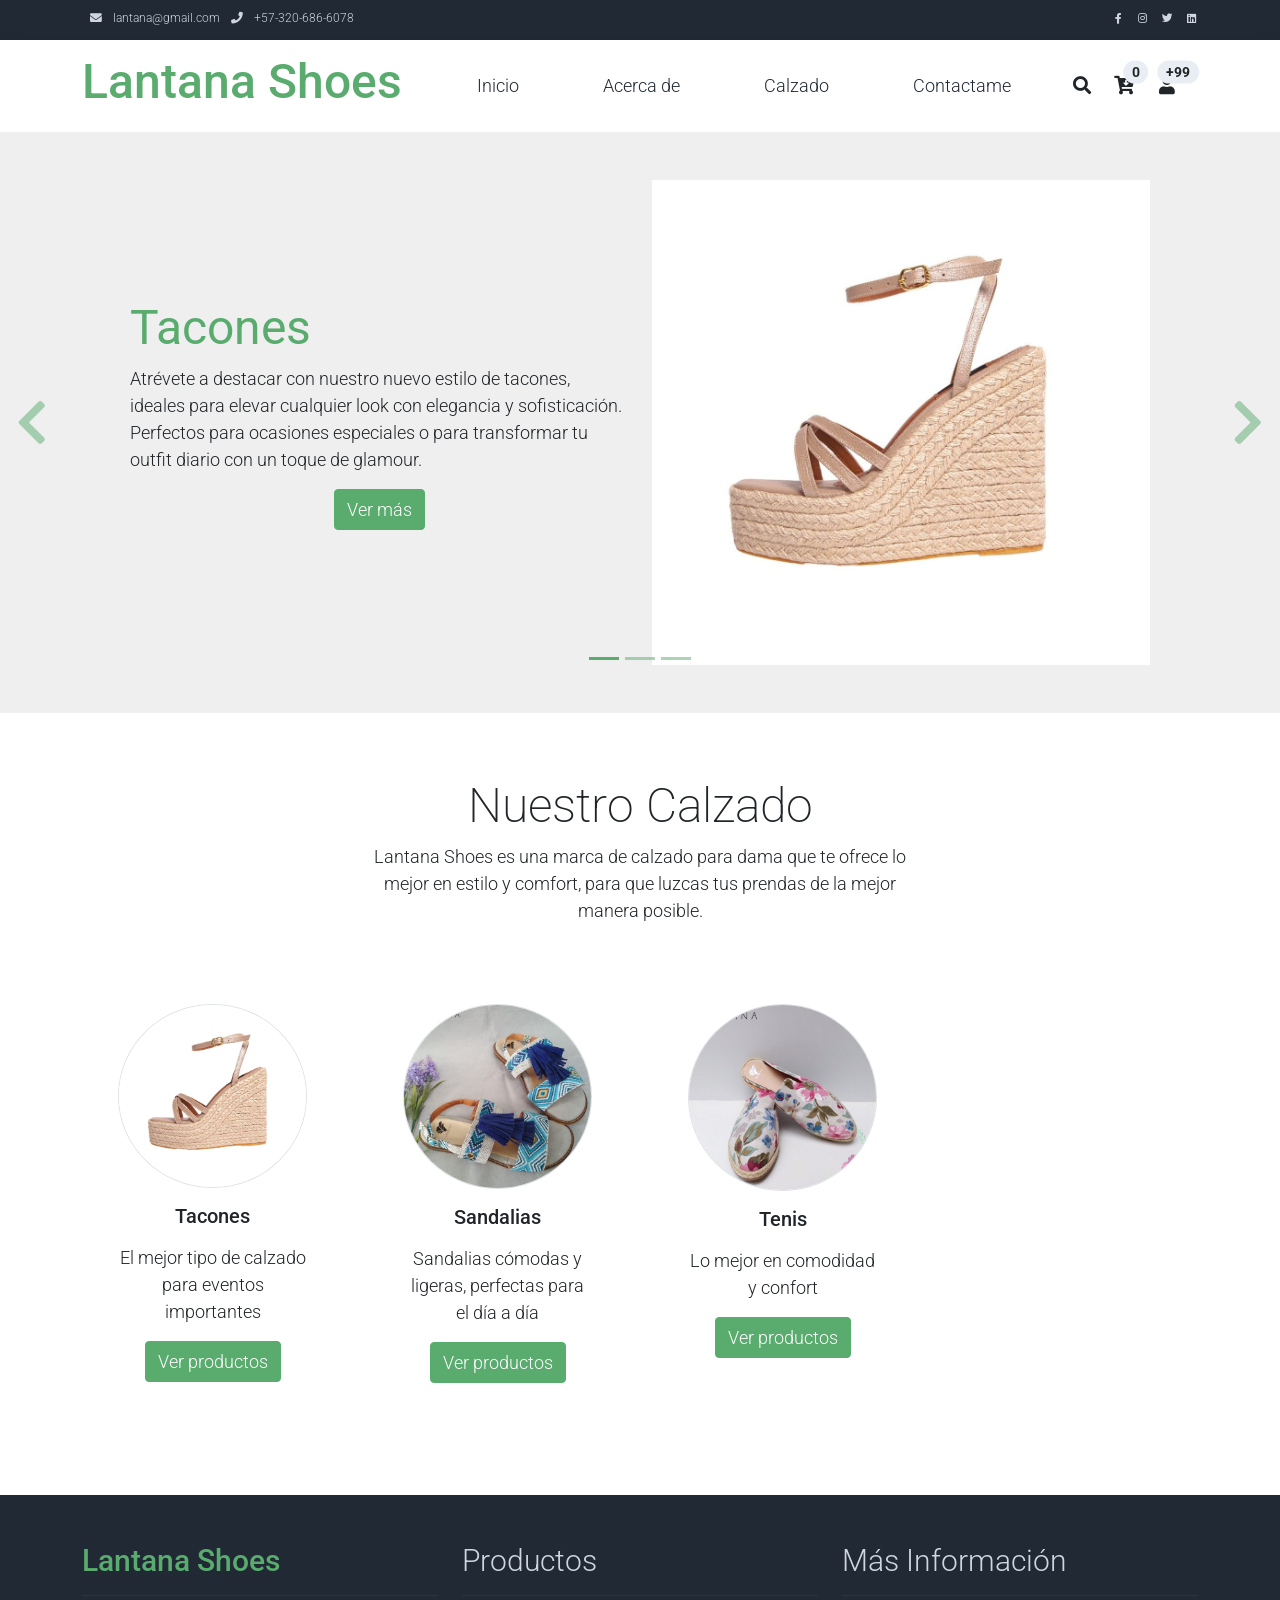
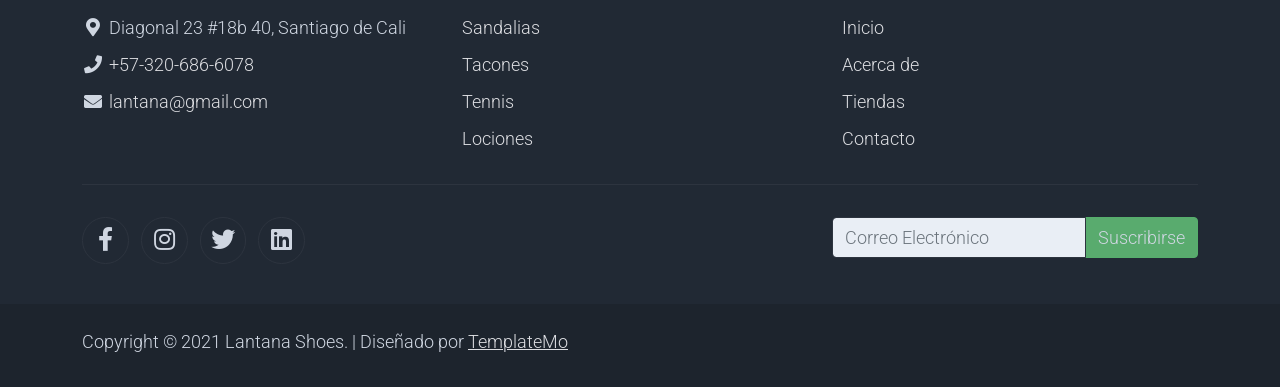
<file: index.html>
<!DOCTYPE html>
<html lang="es">
<head>
    <meta name="viewport" content="width=device-width, initial-scale=1.0">
    <meta charset="UTF-8">
    <title>Lantana Shoes</title>

    <link rel="apple-touch-icon" href="img/apple-icon.png">
    <link rel="shortcut icon" type="image/x-icon" href="img/favicon.ico">

    <link rel="stylesheet" href="css/bootstrap.min.css">
    <link rel="stylesheet" href="css/templatemo.css">
    <link rel="stylesheet" href="css/custom.css">

    <!-- Load fonts style after rendering the layout styles -->
    <link rel="stylesheet" href="https://fonts.googleapis.com/css2?family=Roboto:wght@100;200;300;400;500;700;900&display=swap">
    <link rel="stylesheet" href="css/fontawesome.min.css">

    <script src="db-simulacion/datos.js"></script>
    <script src="db-simulacion/funciones.js"></script>
</head>

<body>

    <div id="header"></div>



    <!-- Start Banner Hero -->
    <div id="template-mo-zay-hero-carousel" class="carousel slide" data-bs-ride="carousel">
        <ol class="carousel-indicators">    
            <!-- Los indicadores se agregarán aquí dinámicamente -->
            <!--<li data-bs-target="#template-mo-zay-hero-carousel" data-bs-slide-to="0" class="active"></li>-->
        </ol>
        <div class="carousel-inner">  
            <!-- Los banners se agregarán aquí dinámicamente -->
        </div>
        <a class="carousel-control-prev text-decoration-none w-auto ps-3" href="#template-mo-zay-hero-carousel" role="button" data-bs-slide="prev">
            <i class="fas fa-chevron-left"></i>
        </a>
        <a class="carousel-control-next text-decoration-none w-auto pe-3" href="#template-mo-zay-hero-carousel" role="button" data-bs-slide="next">
            <i class="fas fa-chevron-right"></i>
        </a>
    </div>
    <script>
        const banner = obtenerBanners();
        banner.forEach( (banner, index) => {
            const carouselItem = document.querySelector('.carousel-inner');
            const item = document.createElement('div');
            item.className = 'carousel-item';
            if( index == 0) {
                item.classList.add('active');
            }
            item.innerHTML = `
                <div class="container">
                    <div class="row p-5">
                        <div class="mx-auto col-md-8 col-lg-6 order-lg-last">
                            <img class="img-fluid" src="${banner.imagen}" alt="">
                        </div>
                        <div class="col-lg-6 mb-0 d-flex align-items-center">
                            <div class="text-align-left align-self-center">
                                <h1 class="h1 text-success"><b>${banner.titulo}</b></h1>
                                <h3 class="h2">${banner.subtitulo}</h3>
                                <p>${banner.descripcion}</p>
                                <p class="text-center">
                                    <a class="btn btn-success" href="">Ver más</a>
                                </p>
                            </div>
                        </div>
                    </div>
                </div>
            `;
            carouselItem.appendChild(item);

            //Agregar indicadores al carrusel
            const indicators = document.querySelector('.carousel-indicators');
            const indicator = document.createElement('li');
            indicator.setAttribute('data-bs-target', '#template-mo-zay-hero-carousel');
            indicator.setAttribute('data-bs-slide-to', index);
            if (index === 0) {
                indicator.classList.add('active');
            }
            indicators.appendChild(indicator);
        });
    </script>
    <!-- End Banner Hero -->

 
     <!-- Start Categories of The Month -->
    <section class="container py-5">
        <div class="row text-center pt-3">
            <div class="col-lg-6 m-auto">
                <h1 class="h1">Nuestro Calzado</h1>
                <p>
                    Lantana Shoes es una marca de calzado para dama que te ofrece lo mejor
                    en estilo y comfort, para que luzcas tus prendas de la mejor manera posible.
                </p>
            </div>
        </div>
        
        <div class="row" id="categorias"> </div>
    </section>

    <script>
        const categorias = obtenerCategorias();
        categorias.forEach(cat => {
            const tarjeta = document.createElement('div');
            tarjeta.className = 'col-12 col-lg-3 col-md-4 col-sm-6 p-5 mt-3 ';
            tarjeta.innerHTML = `
                <a href="#"> <img src="${cat.imagen}" class="rounded-circle img-fluid border"> </a>
                <h5 class="text-center mt-3 mb-3">${cat.nombre}</h5>
                <p class="text-center"> ${cat.descripcion}</p>
                <p class="text-center"> <a class="btn btn-success" href="productos.html?categoria=${cat.codigo}">Ver productos</a> </p>
            `;
            document.getElementById('categorias').appendChild(tarjeta);
        });
    </script>

    <!-- End Categories of The Month -->
 
    <div id="footer"></div>


    <!-- Start Script -->
    <script src="js/jquery-1.11.0.min.js"></script>
    <script src="js/jquery-migrate-1.2.1.min.js"></script>
    <script src="js/bootstrap.bundle.min.js"></script>
    <script src="js/templatemo.js"></script>
    <script src="js/custom.js"></script>
    <!-- End Script -->

    <script>
        document.addEventListener("DOMContentLoaded", () => {
            cargarFragmento("header", "header.html");
            cargarFragmento("footer", "footer.html");
        });
    </script>

</body>
</html>
</file>
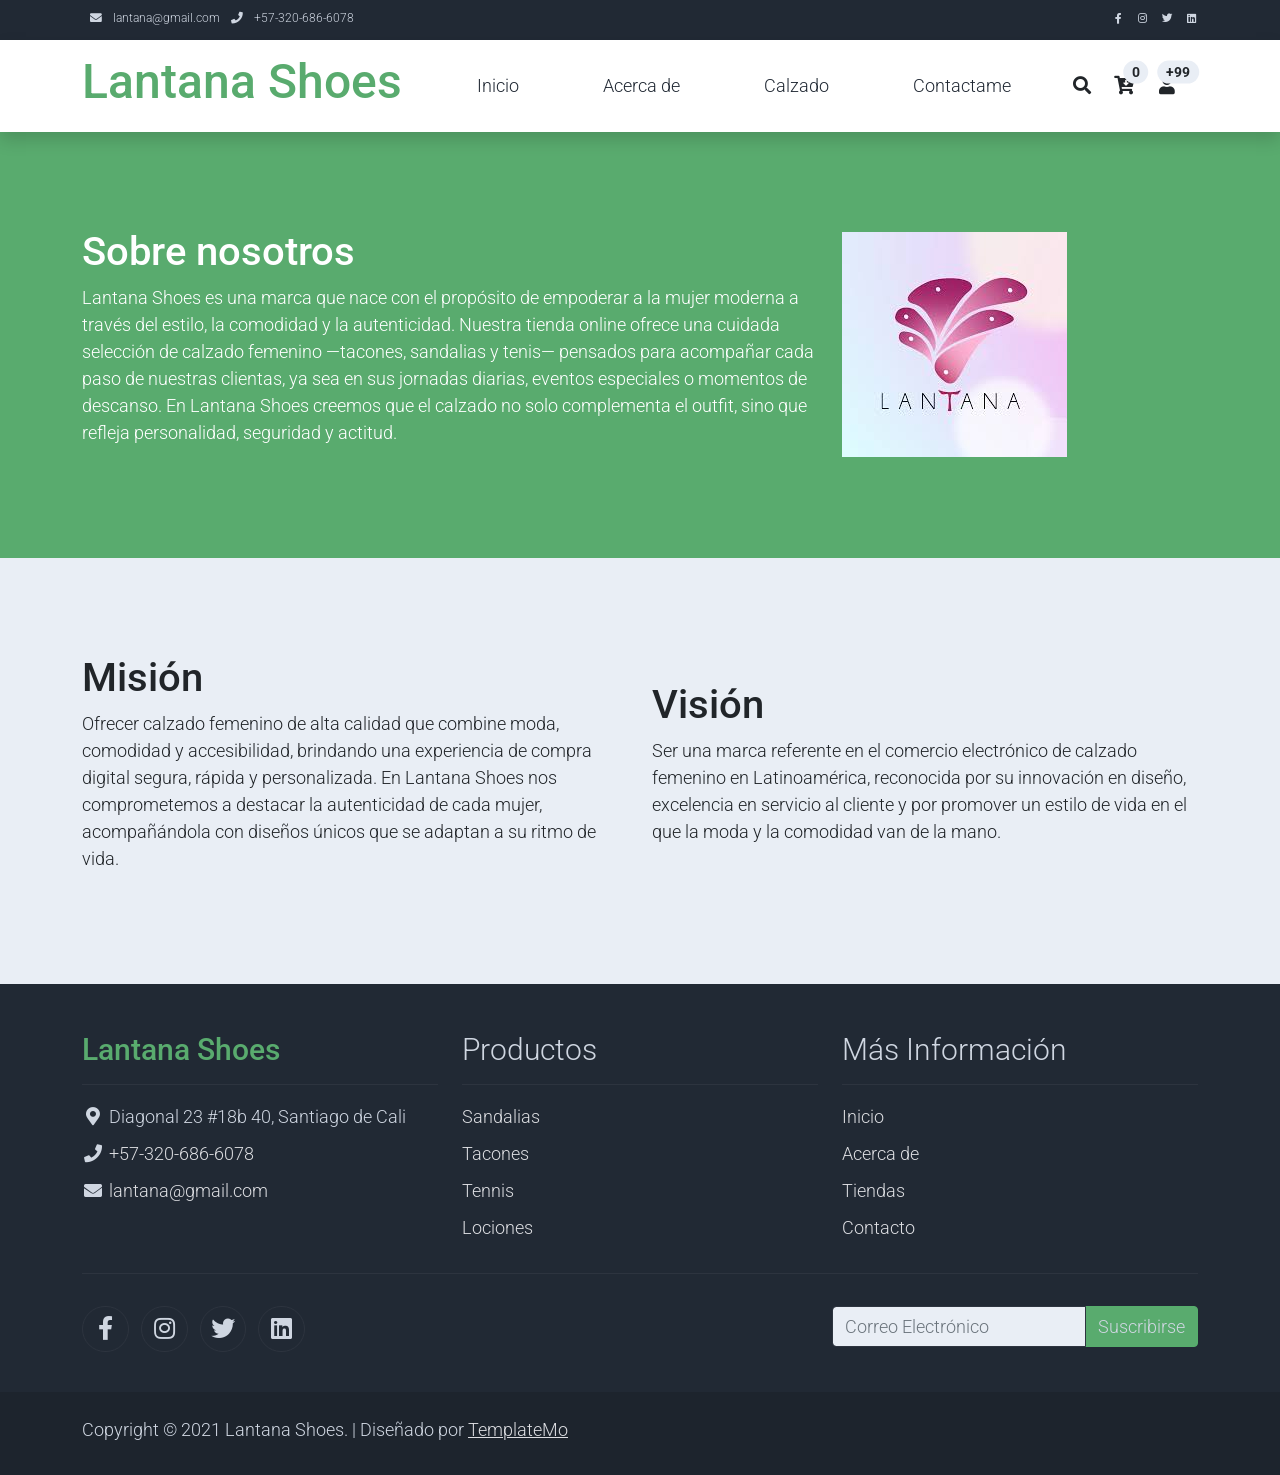
<file: acerca.html>
<!DOCTYPE html>
<html lang="es">
<head>
    <meta name="viewport" content="width=device-width, initial-scale=1.0">
    <meta charset="UTF-8">
    <title>Lantana Shoes</title>

    <link rel="apple-touch-icon" href="img/apple-icon.png">
    <link rel="shortcut icon" type="image/x-icon" href="img/favicon.ico">

    <link rel="stylesheet" href="css/bootstrap.min.css">
    <link rel="stylesheet" href="css/templatemo.css">
    <link rel="stylesheet" href="css/custom.css">

    <!-- Load fonts style after rendering the layout styles -->
    <link rel="stylesheet" href="https://fonts.googleapis.com/css2?family=Roboto:wght@100;200;300;400;500;700;900&display=swap">
    <link rel="stylesheet" href="css/fontawesome.min.css">

</head>

<body>

    <div id="header"></div>

    <section class="bg-success py-5">
        <div class="container">
            <div class="row align-items-center py-5">
                <div class="col-md-8 text-white">
                    <h1>Sobre nosotros</h1>
                    <p>
                        Lantana Shoes es una marca que nace con el propósito de empoderar a la mujer moderna a través del estilo, la comodidad y la
                        autenticidad. Nuestra tienda online ofrece una cuidada selección de calzado femenino —tacones, sandalias y tenis— pensados para
                        acompañar cada paso de nuestras clientas, ya sea en sus jornadas diarias, eventos especiales o momentos de descanso.
                        En Lantana Shoes creemos que el calzado no solo complementa el outfit, sino que refleja personalidad, seguridad y actitud.
                    </p>
                </div>
                <div class="col-md-4">
                    <img src="img/logo.png" alt="About Hero">
                </div>
            </div>
        </div>
    </section>
    <section class="bg-light py-5">
        <div class="container">
            <div class="row align-items-center py-5">
                <div class="col-md-6 text-black">
                    <h1>Misión</h1>
                    <p>
                        Ofrecer calzado femenino de alta calidad que combine moda, comodidad y accesibilidad, brindando una experiencia de compra
                        digital segura, rápida y personalizada. En Lantana Shoes nos comprometemos a destacar la autenticidad de cada mujer,
                        acompañándola con diseños únicos que se adaptan a su ritmo de vida.
                    </p>
                </div>  
                <div class="col-md-6 text-black">
                    <h1>Visión</h1>
                    <p>
                        Ser una marca referente en el comercio electrónico de calzado femenino en Latinoamérica, reconocida por su innovación
                        en diseño, excelencia en servicio al cliente y por promover un estilo de vida en el que la moda y la comodidad van de
                        la mano.
                    </p>
                </div>  
            </div>
        </div>
    </section>

    <div id="footer"></div>

    <!-- Start Script -->
    <script src="js/jquery-1.11.0.min.js"></script>
    <script src="js/jquery-migrate-1.2.1.min.js"></script>
    <script src="js/bootstrap.bundle.min.js"></script>
    <script src="js/templatemo.js"></script>
    <script src="js/custom.js"></script>
    <!-- End Script -->

    <script>
        document.addEventListener("DOMContentLoaded", () => {
            cargarFragmento("header", "header.html");
            cargarFragmento("footer", "footer.html");
        });
    </script>

</body>
</html>
</file>
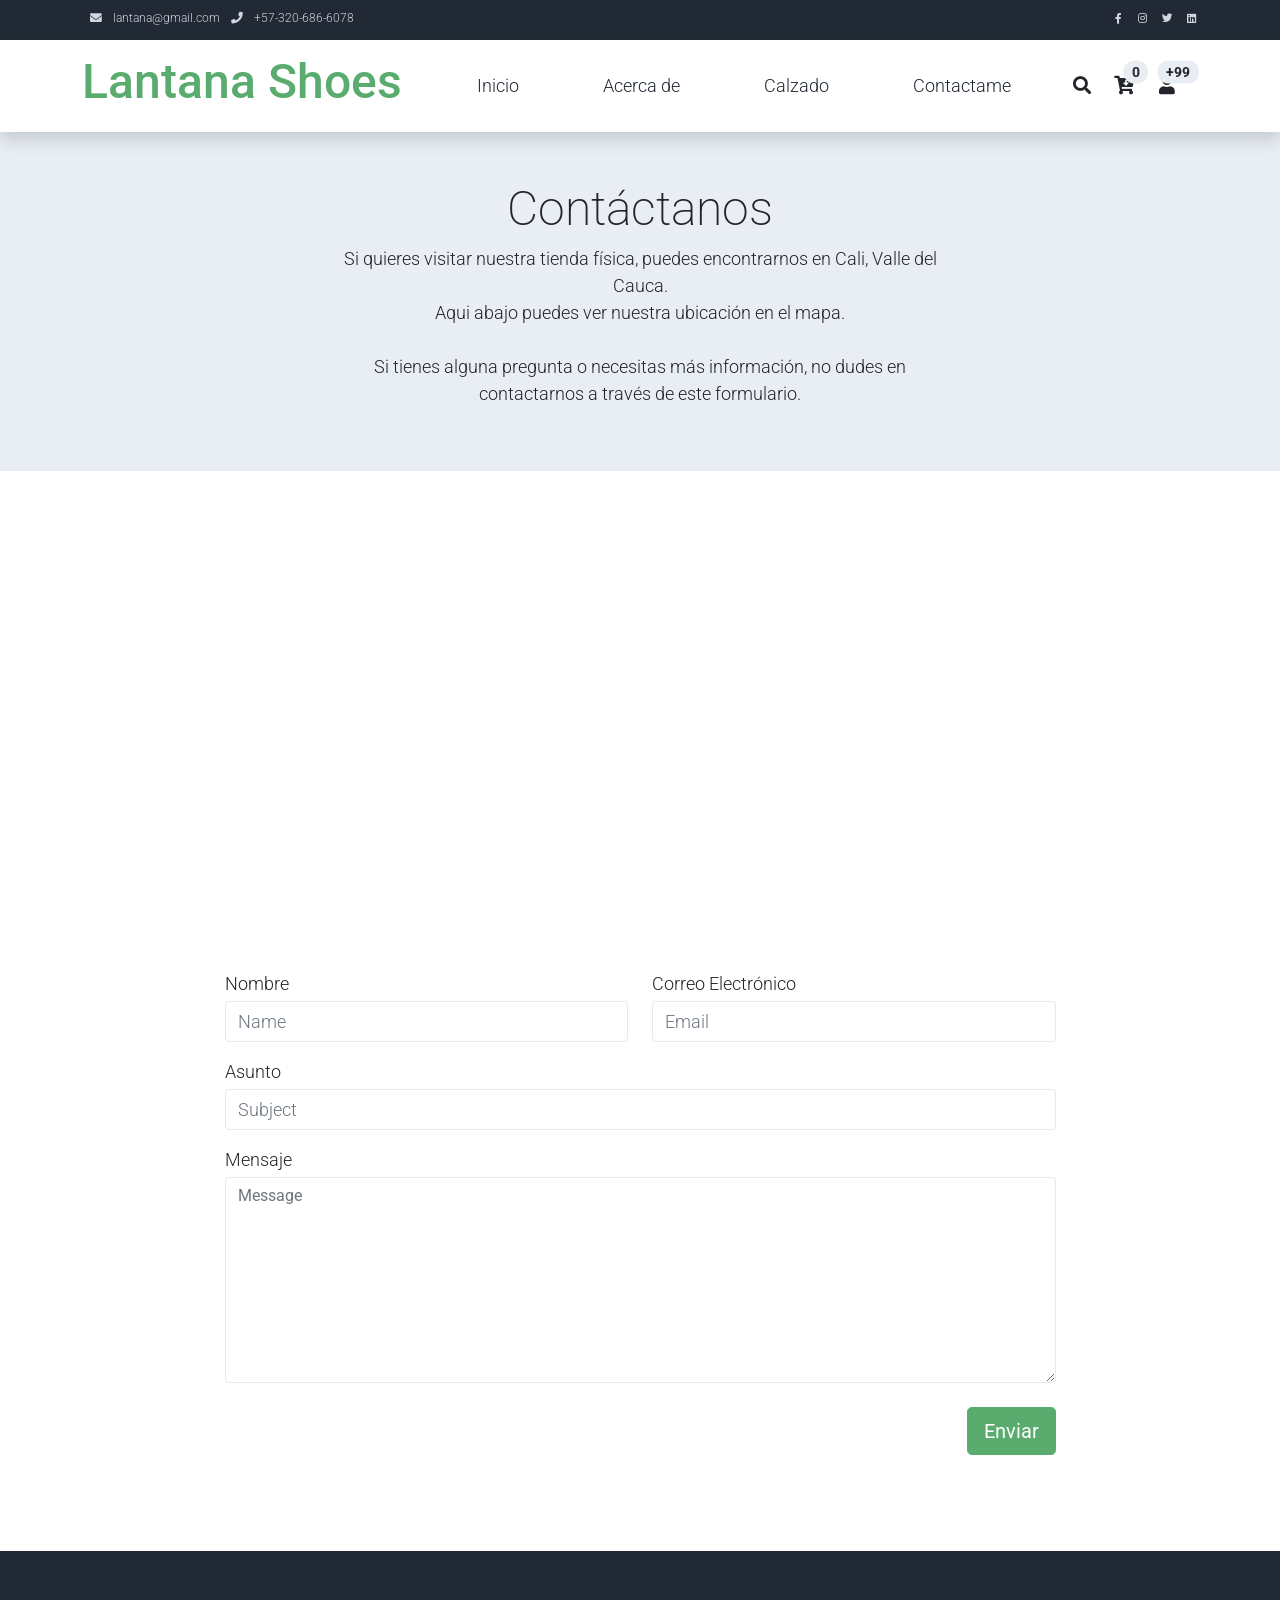
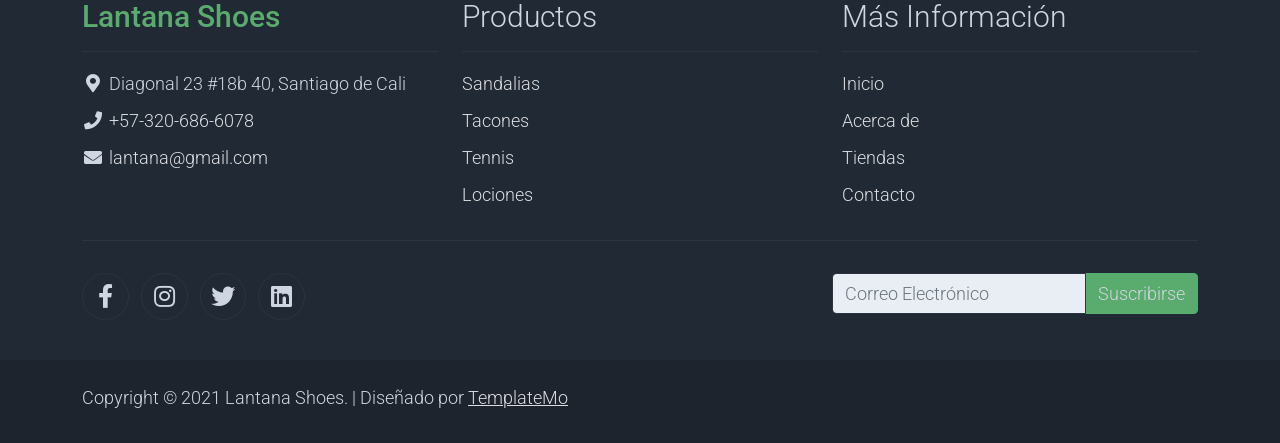
<file: contacto.html>
<!DOCTYPE html>
<html lang="es">
<head>
    <meta name="viewport" content="width=device-width, initial-scale=1.0">
    <meta charset="UTF-8">
    <title>Lantana Shoes</title>

    <link rel="apple-touch-icon" href="img/apple-icon.png">
    <link rel="shortcut icon" type="image/x-icon" href="img/favicon.ico">

    <link rel="stylesheet" href="css/bootstrap.min.css">
    <link rel="stylesheet" href="css/templatemo.css">
    <link rel="stylesheet" href="css/custom.css">

    <!-- Load fonts style after rendering the layout styles -->
    <link rel="stylesheet" href="https://fonts.googleapis.com/css2?family=Roboto:wght@100;200;300;400;500;700;900&display=swap">
    <link rel="stylesheet" href="css/fontawesome.min.css">

</head>

<body>

    <div id="header"></div>


    <!-- Start Content Page -->
    <div class="container-fluid bg-light py-5">
        <div class="col-md-6 m-auto text-center">
            <h1 class="h1">Contáctanos</h1>
            <p>
                Si quieres visitar nuestra tienda física, puedes encontrarnos en Cali, Valle del Cauca.
                <br> Aqui abajo puedes ver nuestra ubicación en el mapa.<br>
                <br>Si tienes alguna pregunta o necesitas más información, no dudes en contactarnos a través de este formulario.
            </p>
        </div>
    </div>

    <div class="container py-5">
        <iframe src="https://www.google.com/maps/embed?pb=!1m18!1m12!1m3!1d1991.3283373108825!2d-76.5265673251396!3d3.4334637822616547!2m3!1f0!2f0!3f0!3m2!1i1024!2i768!4f13.1!3m3!1m2!1s0x8e30a6f0cc4bb3f1%3A0x1f0fb5e952ae6168!2sCali%2C%20Valle%20del%20Cauca!5e0!3m2!1ses-419!2sco!4v1750449671270!5m2!1ses-419!2sco"
        width="100%" height="300px" style="border:0;" allowfullscreen="" loading="lazy" referrerpolicy="no-referrer-when-downgrade"></iframe>
    </div>

    <!-- Start Contact -->
    <div class="container py-5">
        <div class="row py-5">
            <form class="col-md-9 m-auto" method="post" role="form">
                <div class="row">
                    <div class="form-group col-md-6 mb-3">
                        <label for="inputname">Nombre</label>
                        <input type="text" class="form-control mt-1" id="name" name="name" placeholder="Name">
                    </div>
                    <div class="form-group col-md-6 mb-3">
                        <label for="inputemail">Correo Electrónico</label>
                        <input type="email" class="form-control mt-1" id="email" name="email" placeholder="Email">
                    </div>
                </div>
                <div class="mb-3">
                    <label for="inputsubject">Asunto</label>
                    <input type="text" class="form-control mt-1" id="subject" name="subject" placeholder="Subject">
                </div>
                <div class="mb-3">
                    <label for="inputmessage">Mensaje</label>
                    <textarea class="form-control mt-1" id="message" name="message" placeholder="Message" rows="8"></textarea>
                </div>
                <div class="row">
                    <div class="col text-end mt-2">
                        <button type="submit" class="btn btn-success btn-lg px-3">Enviar</button>
                    </div>
                </div>
            </form>
        </div>
    </div>
    <!-- End Contact -->
    

    <div id="footer"></div>


    <!-- Start Script -->
    <script src="js/jquery-1.11.0.min.js"></script>
    <script src="js/jquery-migrate-1.2.1.min.js"></script>
    <script src="js/bootstrap.bundle.min.js"></script>
    <script src="js/templatemo.js"></script>
    <script src="js/custom.js"></script>
    <!-- End Script -->

    <script>
        document.addEventListener("DOMContentLoaded", () => {
            cargarFragmento("header", "header.html");
            cargarFragmento("footer", "footer.html");
        });
    </script>

</body>
</html>
</file>
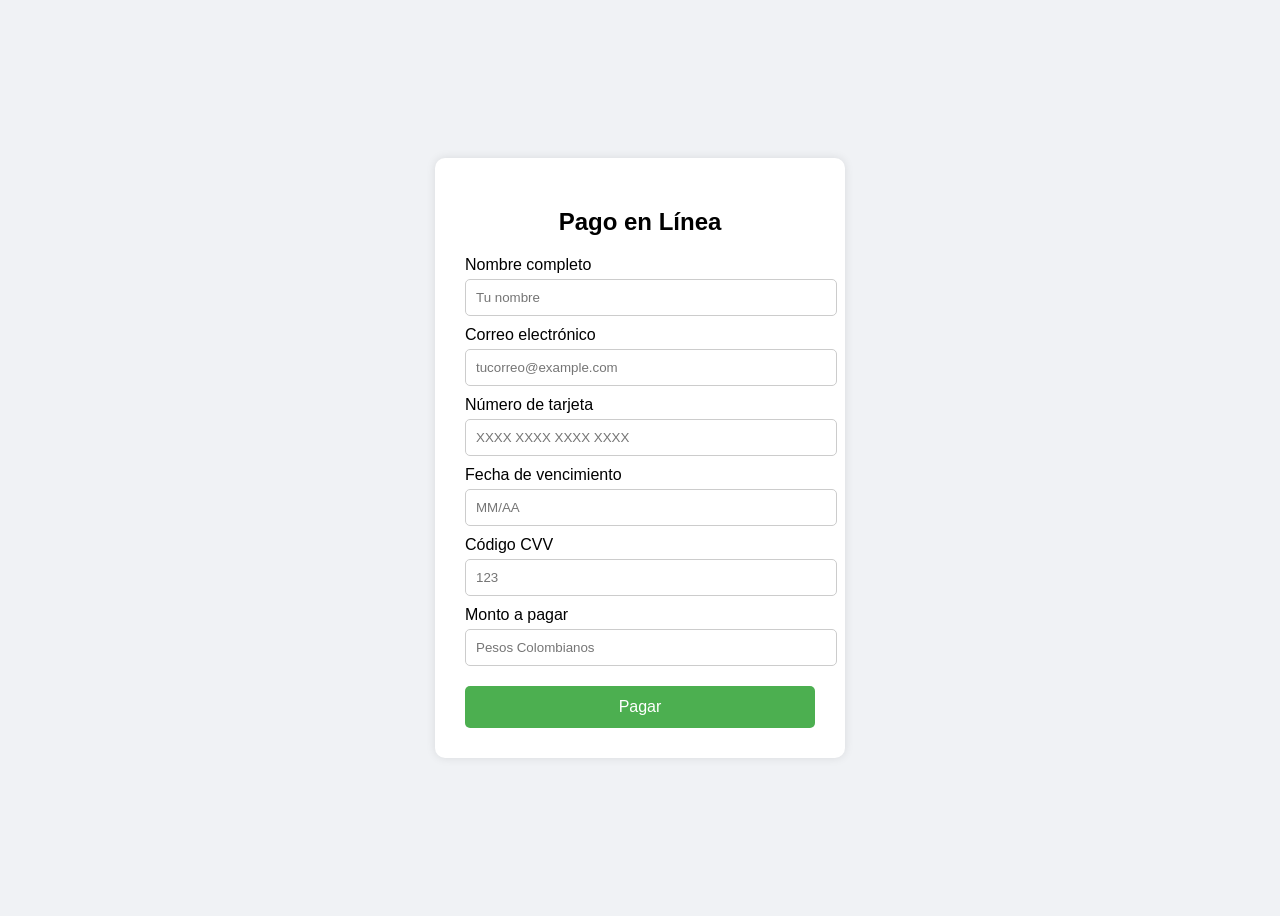
<file: pago.html>
<!DOCTYPE html>
<html lang="es">
<head>
    <meta charset="UTF-8">
    <title>Formulario de Pago</title>
    <meta name="viewport" content="width=device-width, initial-scale=1.0">
    <link rel="stylesheet" href="css/style.css">
</head>

<body>

  <form class="formulario-pago">
    <h2>Pago en Línea</h2>

    <label for="nombre">Nombre completo</label>
    <input type="text" id="nombre" name="nombre" placeholder="Tu nombre" required>

    <label for="correo">Correo electrónico</label>
    <input type="email" id="correo" name="correo" placeholder="tucorreo@example.com" required>

    <label for="numero">Número de tarjeta</label>
    <input type="text" id="numero" name="numero" placeholder="XXXX XXXX XXXX XXXX" required>

    <label for="exp">Fecha de vencimiento</label>
    <input type="text" id="exp" name="exp" placeholder="MM/AA" required>

    <label for="cvv">Código CVV</label>
    <input type="number" id="cvv" name="cvv" placeholder="123" required>

    <label for="monto">Monto a pagar</label>
    <input type="number" id="monto" name="monto" placeholder="Pesos Colombianos" required>

    <button type="submit">Pagar</button>
  </form>

</body>
</html>
</file>
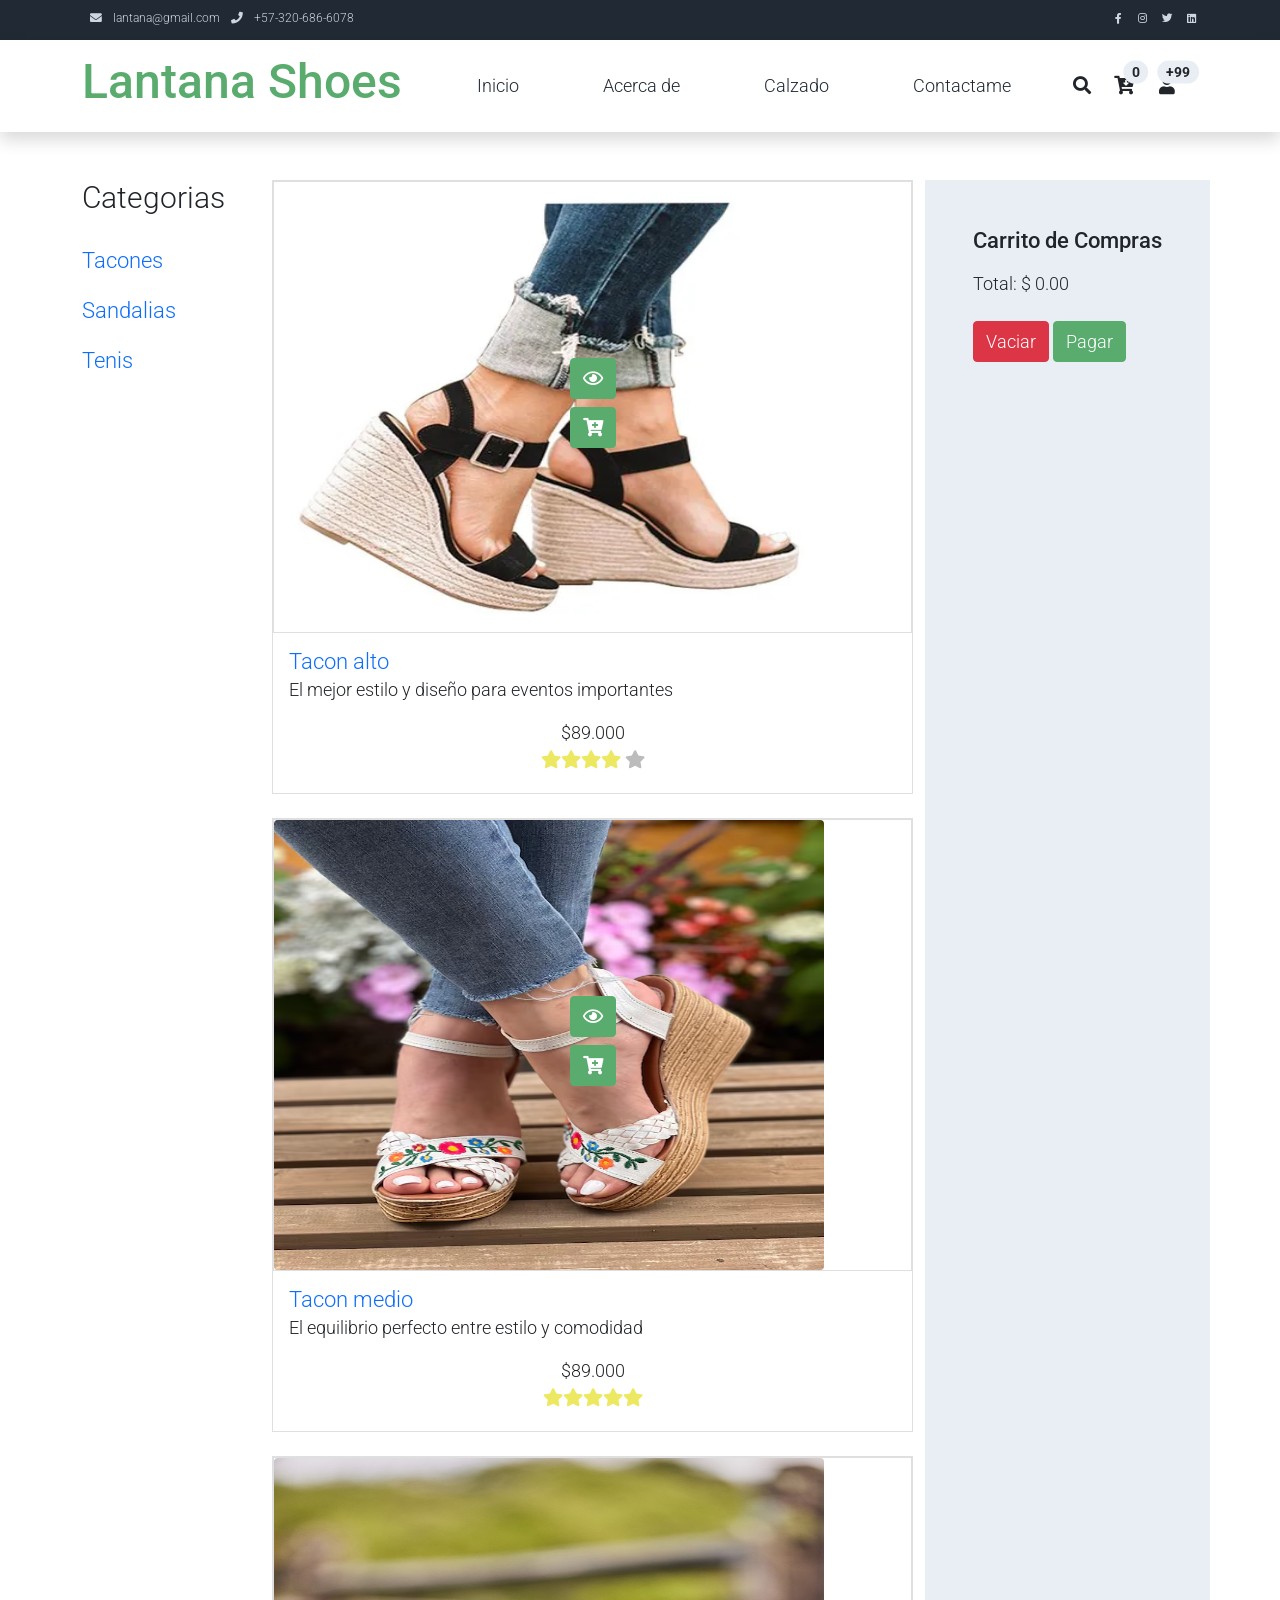
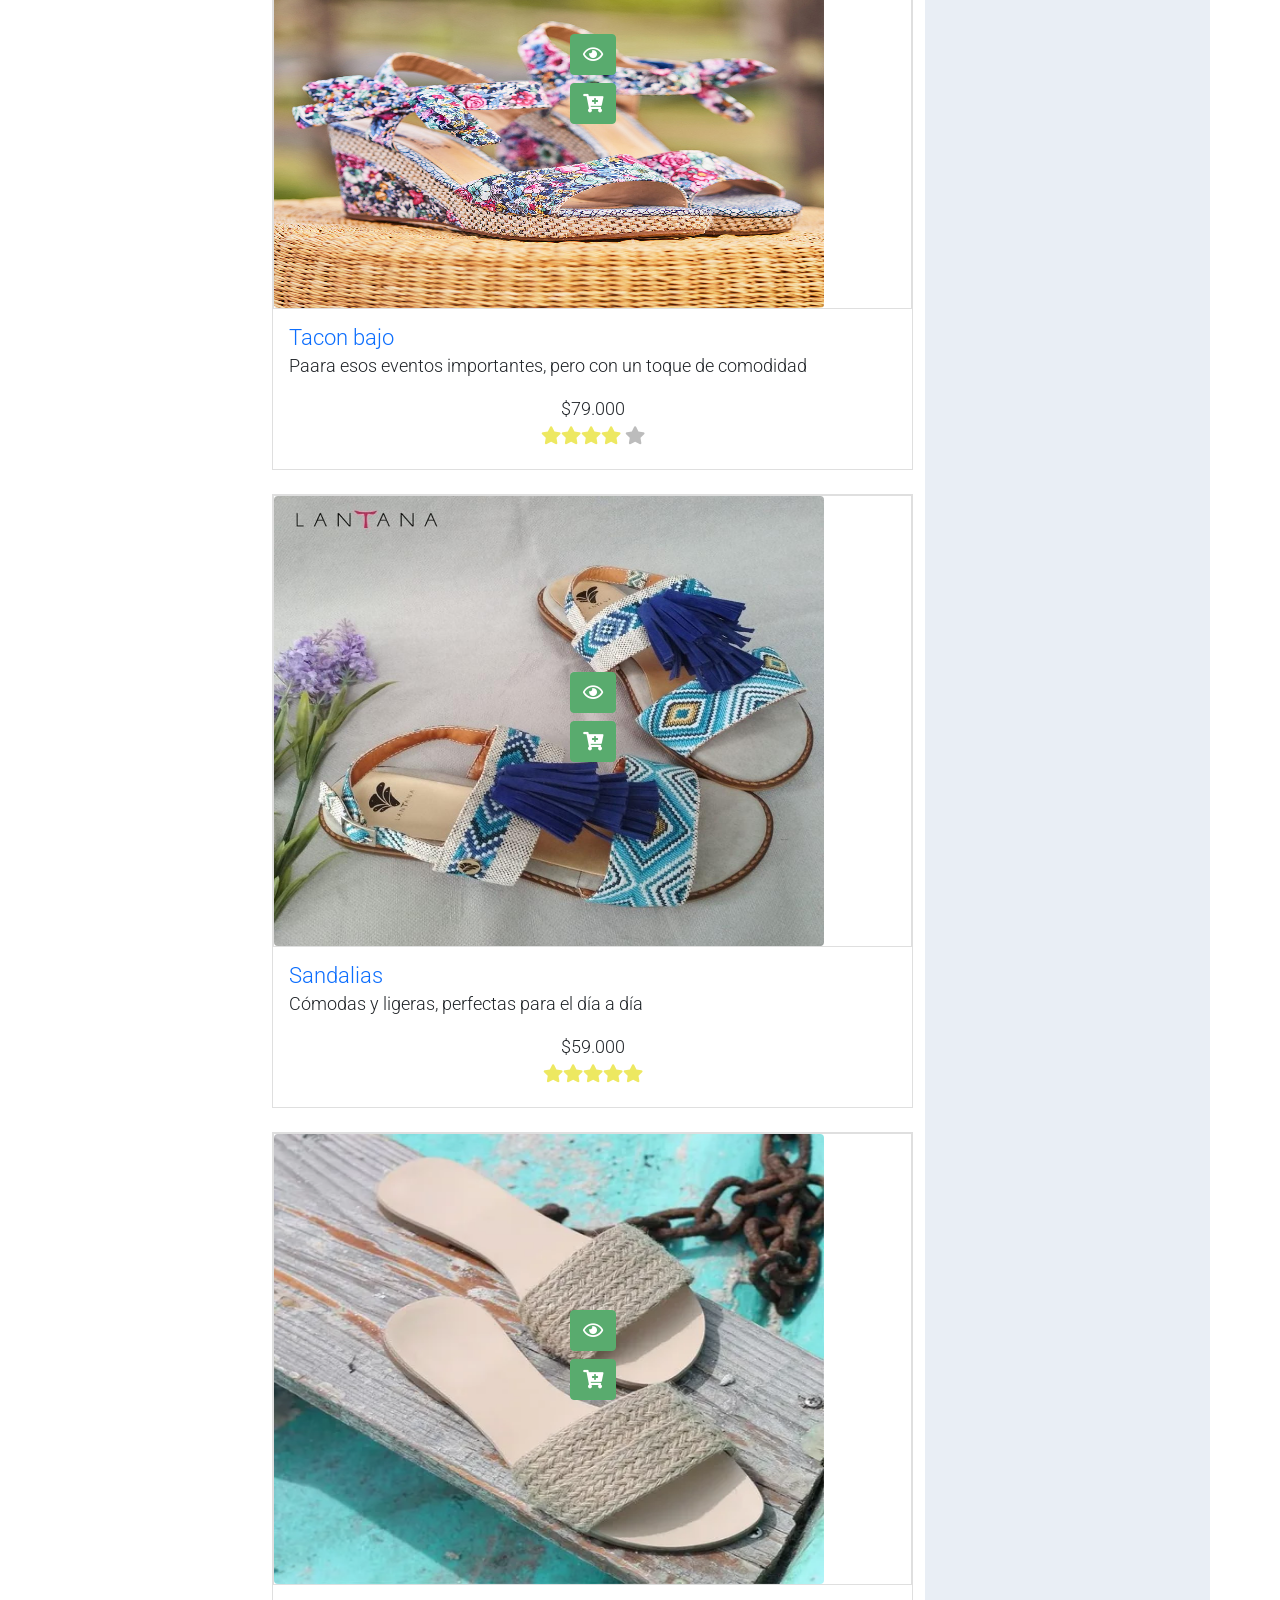
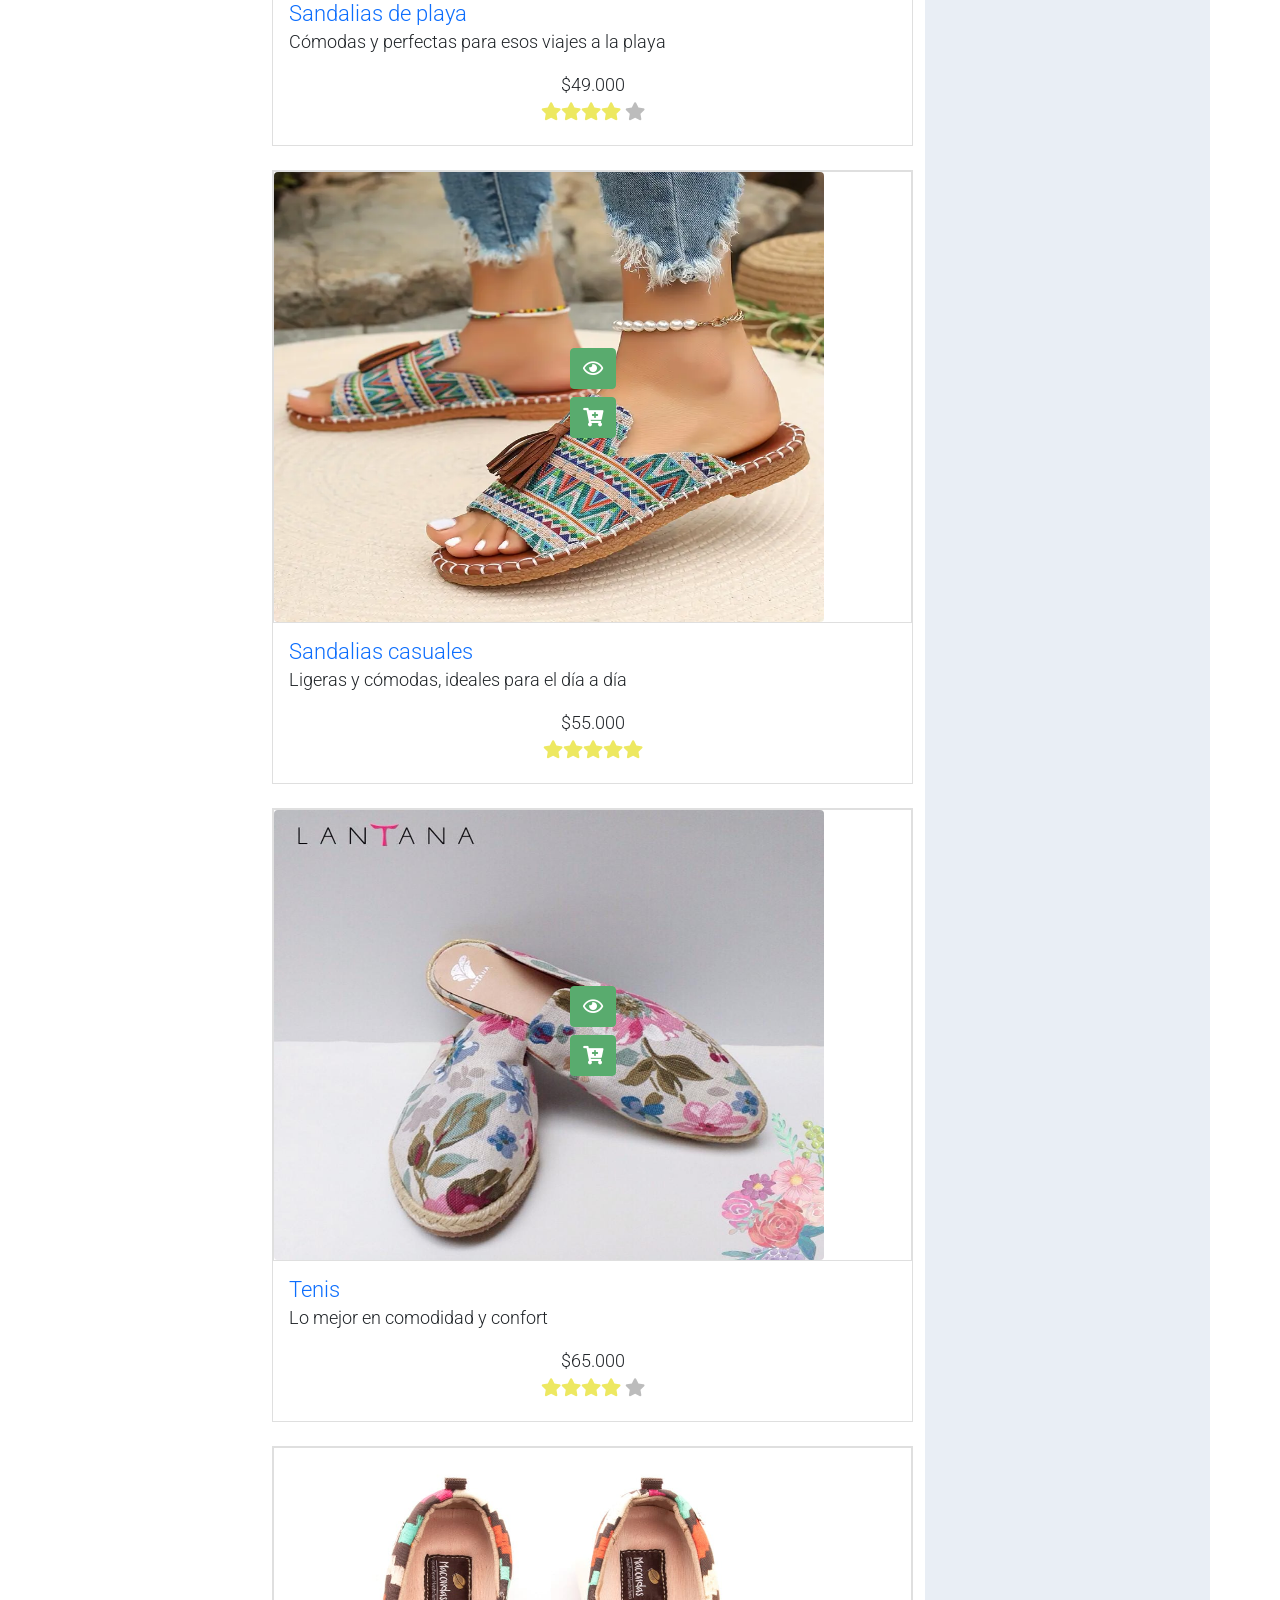
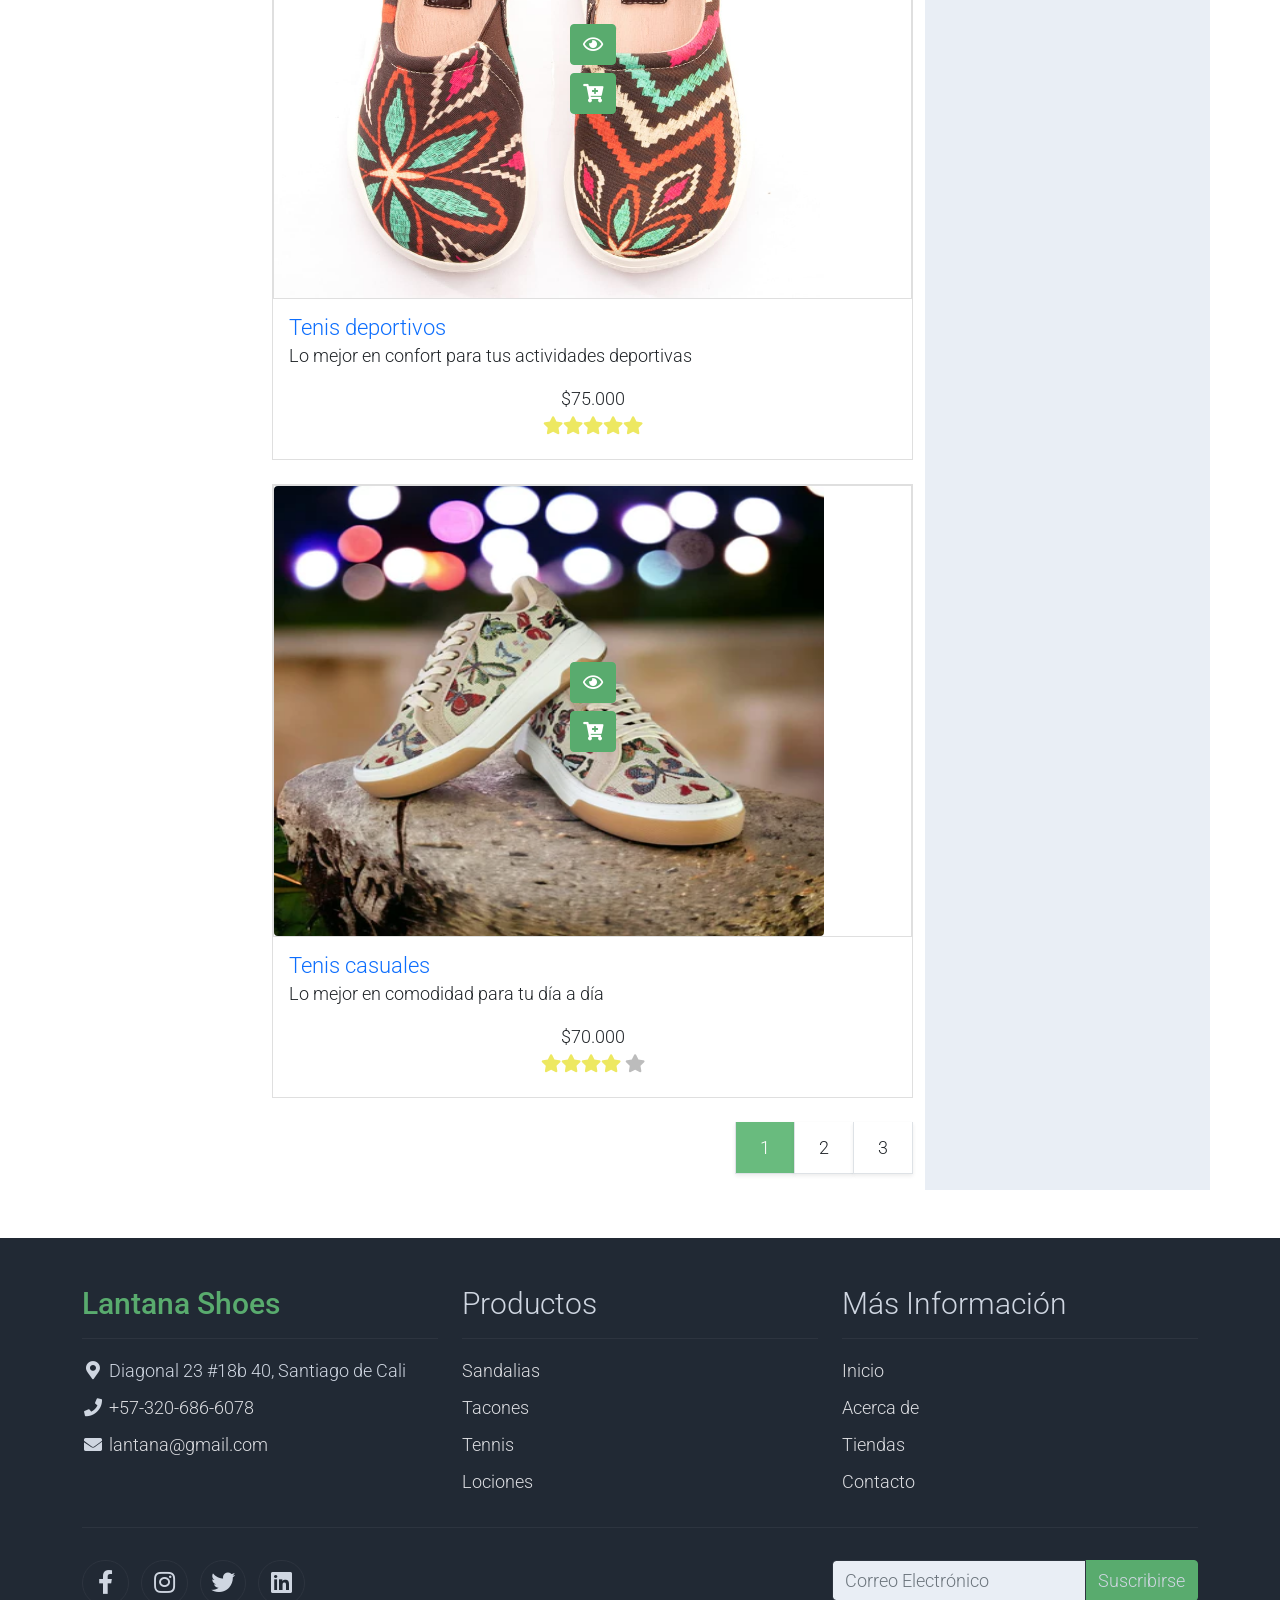
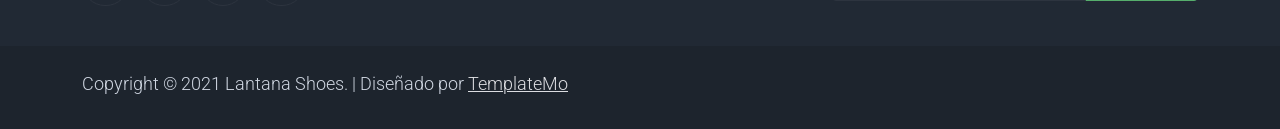
<file: productos.html>
<!DOCTYPE html>
<html lang="es">
<head>
    <meta name="viewport" content="width=device-width, initial-scale=1.0">
    <meta charset="UTF-8">
    <title>Lantana Shoes</title>

    <link rel="stylesheet" href="css/bootstrap.min.css">
    <link rel="stylesheet" href="css/templatemo.css">
    <link rel="stylesheet" href="css/custom.css">

    <!-- Load fonts style after rendering the layout styles -->
    <link rel="stylesheet" href="https://fonts.googleapis.com/css2?family=Roboto:wght@100;200;300;400;500;700;900&display=swap">
    <link rel="stylesheet" href="css/fontawesome.min.css">

    <script src="db-simulacion/funciones.js"></script>
</head>

<body>

    <div id="header"></div>
 
    <!-- Start Content -->
    <div class="container py-5">
        <div class="row">

            <!-- Moastrar categorias para filtrar -->
            <div class="col-lg-2">
                <h1 class="h2 pb-4">Categorias</h1>
                <ul class="list-unstyled" id="categorias">
                </ul>
            </div>
            <script>
                const categorias = obtenerCategorias();
                const categoriasContainer = document.getElementById('categorias');
                categorias.forEach(categoria => {
                    const li = document.createElement('li');
                    li.className = 'pb-3';
                    li.innerHTML = `
                        <a class="collapsed d-flex justify-content-between h3 text-decoration-none"
                        href="productos.html?categoria=${categoria.codigo}">${categoria.nombre}</a>
                        `;
                    categoriasContainer.appendChild(li);
                });
            </script>

            <!-- Mostrar productos -->
            <div class="col-lg-7">
                <div class="row" id="calzado">
                </div>
                <script>
                    //Obtener la categoría del parámetro de la URL
                    const urlParams = new URLSearchParams(window.location.search);
                    const categoria = urlParams.get('categoria');

                    const productos = obtenerCalzado(categoria);
                    const productosContainer = document.getElementById('calzado');
                    productos.forEach(producto => {
                        const col = document.createElement('div');
                        col.className = 'col-m-4';
                        col.innerHTML = `
                            <div class="card mb-4 product-wrap rounded-0">
                                <div class="card rounded-0">
                                    <img class="card-img rounded 0 img-fluid"v style="height: 450px; width: 550px;" src="${producto.imagen}">
                                    <div class="card-img-overlay rounded-0 product-overlay d-flex align-items-center justify-content-center">
                                        <ul class="list-unstyled">
                                            <li><a class="btn btn-success text-white mt-2" href="detalles_producto.html?codigoProducto=${producto.codigo}"><i class="far fa-eye"></i></a></li>
                                            <li><a class="btn btn-success text-white mt-2 btn-add" href="#"><i class="fas fa-cart-plus"></i></a></li>
                                        </ul>
                                    </div>
                                </div>
                                <div class="card-body">
                                    <a href="shop-single.html" class="h3 text-decoration-none">${producto.nombre}</a>
                                    <p>${producto.descripcion}</p>
                                    <p class="text-center mb-0">$${producto.precio.toFixed(3)}</p>
                                    <ul class="list-unstyled d-flex justify-content-center mb-1">
                                        <li>
                                            ${'<i class="text-warning fa fa-star"></i>'.repeat(producto.calificacion)}
                                            ${'<i class="text-muted fa fa-star"></i>'.repeat(5 - producto.calificacion)}
                                        </li>
                                    </ul>
                                </div>
                            </div>
                        `;
                        productosContainer.appendChild(col);

                        col.querySelector(".btn-add").addEventListener('click', (e) => {
                            e.preventDefault(); // Evita navegación si hay href
                            agregarProducto(producto);
                        // Aquí puedes agregar lógica para agregar al carrito
                        });
                    });      
                </script>

                <!-- Paginación -->
                <div div="row">
                    <ul class="pagination pagination-lg justify-content-end">
                        <li class="page-item disabled">
                            <a class="page-link active rounded-0 mr-3 shadow-sm border-top-0 border-left-0" href="#" tabindex="-1">1</a>
                        </li>
                        <li class="page-item">
                            <a class="page-link rounded-0 mr-3 shadow-sm border-top-0 border-left-0 text-dark" href="#">2</a>
                        </li>
                        <li class="page-item">
                            <a class="page-link rounded-0 shadow-sm border-top-0 border-left-0 text-dark" href="#">3</a>
                        </li>
                    </ul>
                </div>
            </div>


            <!-- Carrito de compras -->
            <div class="col-lg-3 bg-light p-5">
                <h3 class="h3 pb-2">Carrito de Compras</h3>
                <!-- Precio total -->
                <p class="text-right pb-2">Total: $ <span id="total"></span></p>
                <!-- Elementos del carrito -->
                <ul id="carrito" class="list-group"></ul>
 
                <!--  -->
                <div id="boton-vaciar" class="btn btn-danger text-decoration-none" onclick="vaciarCarrito()">Vaciar</div>
                <div class="btn btn-success text-decoration-none" id="boton-pagar">
                    <a class="text-decoration-none btn-success text-white"  href="pago.html" target="target_blank">Pagar</a>
                </div>
            </div>
            <!-- Fin del carrito de compras-->
        </div>
    </div>
    <script>
        mostrarCarrito();
    </script>
    

    <!-- End Content -->

    <div id="footer"></div>


    <!-- Start Script -->
    <script src="js/jquery-1.11.0.min.js"></script>
    <script src="js/jquery-migrate-1.2.1.min.js"></script>
    <script src="js/bootstrap.bundle.min.js"></script>
    <script src="js/templatemo.js"></script>
    <script src="js/custom.js"></script>
    <!-- End Script -->

    <script>
        document.addEventListener("DOMContentLoaded", () => {
            cargarFragmento("header", "header.html");
            cargarFragmento("footer", "footer.html");
        });
    </script>

</body>
</html>
</file>
<file: css/templatemo.css>
/*

TemplateMo 559 Zay Shop

https://templatemo.com/tm-559-zay-shop

---------------------------------------------
Table of contents
------------------------------------------------
1. Typography
2. General
3. Nav
4. Hero Carousel
5. Accordion
6. Shop
7. Product
8. Carousel Hero
9. Carousel Brand
10. Services
11. Contact map
12. Footer
13. Small devices (landscape phones, 576px and up)
14. Medium devices (tablets, 768px and up)
15. Large devices (desktops, 992px and up)
16. Extra large devices (large desktops, 1200px and up)
--------------------------------------------- */




/* Typography */
body, ul, li, p, a, label, input, div {
  font-family: 'Roboto', sans-serif;
  font-size: 18px !important;
  font-weight: 300 !important;
}
.h1 {
  font-family: 'Roboto', sans-serif;
  font-size: 48px !important;
  font-weight: 200 !important;
}
.h2 {
  font-family: 'Roboto', sans-serif;
  font-size: 30px !important;
  font-weight: 300;
}
.h3 {
  font-family: 'Roboto', sans-serif;
  font-size: 22px !important;
}
/* General */
.logo { font-weight: 500 !important;}
.text-warning {  color: #ede861 !important;}
.text-muted { color: #bcbcbc !important;}
.text-success { color: #59ab6e !important;}
.text-light { color: #cfd6e1 !important;}
.bg-dark { background-color: #212934 !important;}
.bg-light { background-color: #e9eef5 !important;}
.bg-black { background-color: #1d242d !important;}
.bg-success { background-color: #59ab6e !important;}
.btn-success {
  background-color: #59ab6e !important;
  border-color: #56ae6c !important;
}
.pagination .page-link:hover {color: #000;}
.pagination .page-link:hover, .pagination .page-link.active {
  background-color: #69bb7e;
  color: #fff;
}
/* Nav */
#templatemo_nav_top { min-height: 40px;}
#templatemo_nav_top * { font-size: .9em !important;}
#templatemo_main_nav a { color: #212934;}
#templatemo_main_nav a:hover { color: #69bb7e;}
#templatemo_main_nav .navbar .nav-icon { margin-right: 20px;}

/* Hero Carousel */
#template-mo-zay-hero-carousel { background: #efefef !important;}
/* Accordion */
.templatemo-accordion a { color: #000;}
.templatemo-accordion a:hover { color: #333d4a;}
/* Shop */
.shop-top-menu a:hover { color: #69bb7e !important;}
/* Product */
.product-wap { box-shadow: 0px 5px 10px 0px rgba(0, 0, 0, 0.10);}
.product-wap .product-color-dot.color-dot-red { background:#f71515;}
.product-wap .product-color-dot.color-dot-blue { background:#6db4fe;}
.product-wap .product-color-dot.color-dot-black { background:#000000;}
.product-wap .product-color-dot.color-dot-light { background:#e0e0e0;}
.product-wap .product-color-dot.color-dot-green { background:#0bff7e;}
.card.product-wap .card .product-overlay {
  background: rgba(0,0,0,.2);
  visibility: hidden;
  opacity: 0;
  transition: .3s;
}
.card.product-wap:hover .card .product-overlay {
  visibility: visible;
  opacity: 1;
}
.card.product-wap a { color: #000;}
#carousel-related-product .slick-slide:focus { outline: none !important;}
#carousel-related-product .slick-dots li button:before {
  font-size: 15px;
  margin-top: 20px;
}
/* Brand */
.brand-img {
  filter: grayscale(100%);
  opacity: 0.5;
  transition: .5s;
}
.brand-img:hover {
  filter: grayscale(0%);
  opacity: 1;
}
/* Carousel Hero */
#template-mo-zay-hero-carousel .carousel-indicators li {
  margin-top: -50px;
  background-color: #59ab6e;
}
#template-mo-zay-hero-carousel .carousel-control-next i,
#template-mo-zay-hero-carousel .carousel-control-prev i {
  color: #59ab6e !important;
  font-size: 2.8em !important;
}
/* Carousel Brand */
.tempaltemo-carousel .h1 {
  font-size: .5em !important;
  color: #000 !important;
}
/* Services */
.services-icon-wap {transition: .3s;}
.services-icon-wap:hover, .services-icon-wap:hover i {color: #fff;}
.services-icon-wap:hover {background: #69bb7e;}
/* Contact map */
.leaflet-control a, .leaflet-control { font-size: 10px !important;}
.form-control { border: 1px solid #e8e8e8;}
/* Footer */
#tempaltemo_footer a { color: #dcdde1;}
#tempaltemo_footer a:hover { color: #68bb7d;}
#tempaltemo_footer ul.footer-link-list li { padding-top: 10px;}
#tempaltemo_footer ul.footer-icons li {
  width: 2.6em;
  height: 2.6em;
  line-height: 2.6em;
}
#tempaltemo_footer ul.footer-icons li:hover {
  background-color: #cfd6e1;
  transition: .5s;
}
#tempaltemo_footer ul.footer-icons li:hover i {
  color: #212934;
  transition: .5s;
}
#tempaltemo_footer .border-light { border-color: #2d343f !important;}
/*
// Extra small devices (portrait phones, less than 576px)
// No media query since this is the default in Bootstrap
*/
/* Small devices (landscape phones, 576px and up)*/
.product-wap .h3, .product-wap li, .product-wap i, .product-wap p {
  font-size: 12px !important;
}
.product-wap .product-color-dot {
  width: 6px;
  height: 6px;
}

@media (min-width: 576px) {
  .tempaltemo-carousel .h1 { font-size: 1em !important;}
}

/*// Medium devices (tablets, 768px and up)*/
@media (min-width: 768px) {
  #templatemo_main_nav .navbar-nav {max-width: 450px;}
 }

/* Large devices (desktops, 992px and up)*/
@media (min-width: 992px) {
  #templatemo_main_nav .navbar-nav {max-width: 550px;}
  #template-mo-zay-hero-carousel .carousel-item {min-height: 30rem !important;}
  .product-wap .h3, .product-wap li, .product-wap i, .product-wap p {font-size: 18px !important;}
  .product-wap .product-color-dot {
    width: 12px;
    height: 12px;
  }
}

/* Extra large devices (large desktops, 1200px and up)*/
@media (min-width: 1200px) {}
</file>
<file: css/custom.css>
/*
Custom Css
*/
</file>
<file: css/style.css>
body {
      font-family: Arial, sans-serif;
      background: #f0f2f5;
      display: flex;
      justify-content: center;
      align-items: center;
      height: 100vh;
    }
    
    .formulario-pago {
      background: white;
      padding: 30px;
      border-radius: 10px;
      box-shadow: 0 0 10px rgba(0,0,0,0.1);
      width: 350px;
    }

    .formulario-pago h2 {
      text-align: center;
      margin-bottom: 20px;
    }

    .formulario-pago label {
      display: block;
      margin-top: 10px;
    }

    .formulario-pago input[type="text"],
    .formulario-pago input[type="number"],
    .formulario-pago input[type="email"] {
      width: 100%;
      padding: 10px;
      margin-top: 5px;
      border: 1px solid #ccc;
      border-radius: 5px;
    }

    .formulario-pago button {
      margin-top: 20px;
      width: 100%;
      padding: 12px;
      background-color: #4CAF50;
      color: white;
      border: none;
      border-radius: 5px;
      font-size: 16px;
      cursor: pointer;
    }

    .formulario-pago button:hover {
      background-color: #45a049;
    }
</file>
